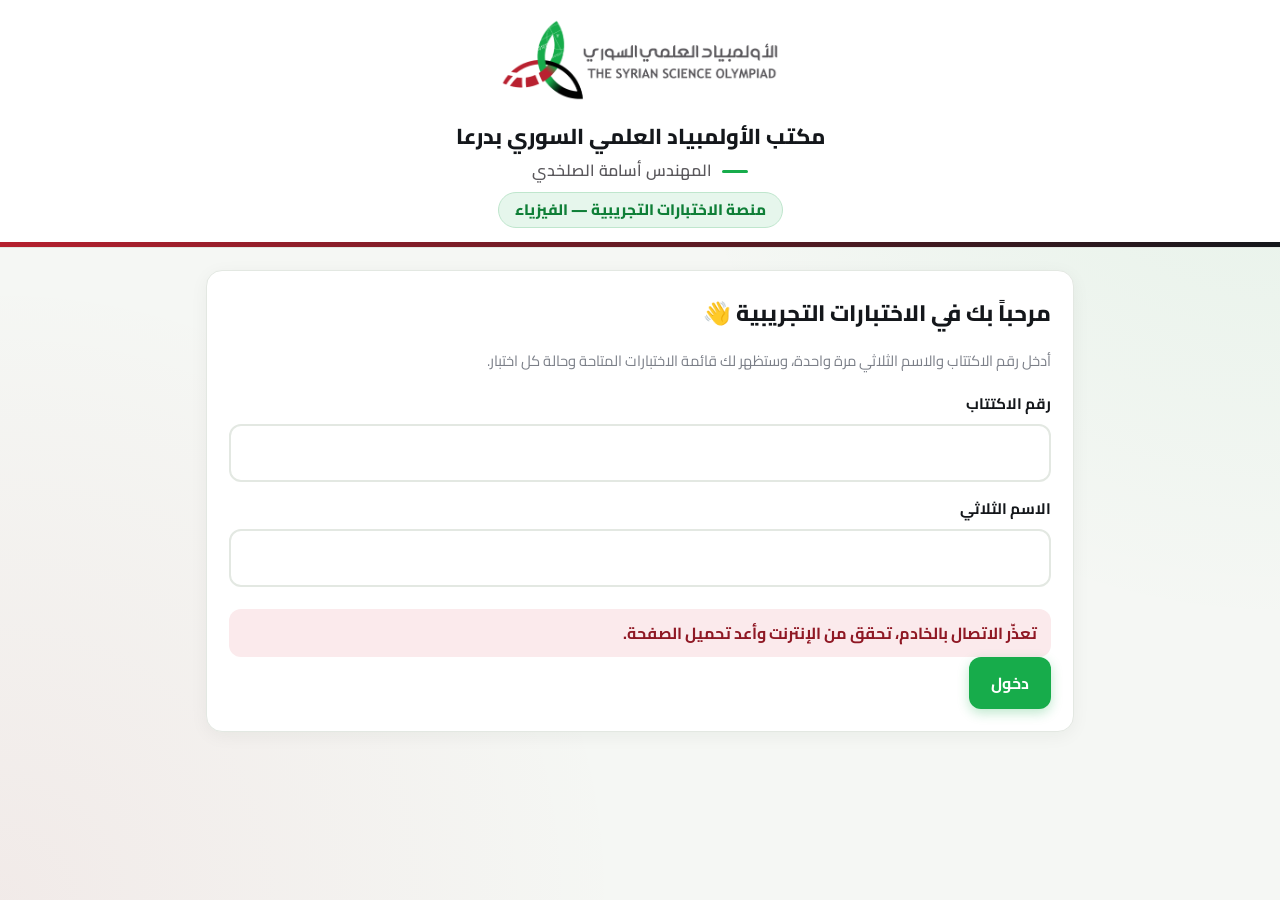
<file: index.html>
<!doctype html>
<html lang="ar" dir="rtl">
<head>
<meta charset="utf-8">
<meta name="viewport" content="width=device-width, initial-scale=1">
<title>الاختبارات التجريبية — الأولمبياد العلمي السوري</title>
<link rel="icon" href="assets/logo.png">
<link rel="preconnect" href="https://fonts.googleapis.com"><link rel="preconnect" href="https://fonts.gstatic.com" crossorigin>
<link href="https://fonts.googleapis.com/css2?family=Cairo:wght@400;500;600;700;800&display=swap" rel="stylesheet">
<link rel="stylesheet" href="assets/style.css">
</head>
<body>
<canvas id="fw"></canvas>
<div id="brand"></div>
<div class="wrap" id="app"></div>
<script src="config.js"></script>
<script src="assets/common.js"></script>
<script src="assets/app.js"></script>
</body>
</html>
</file>
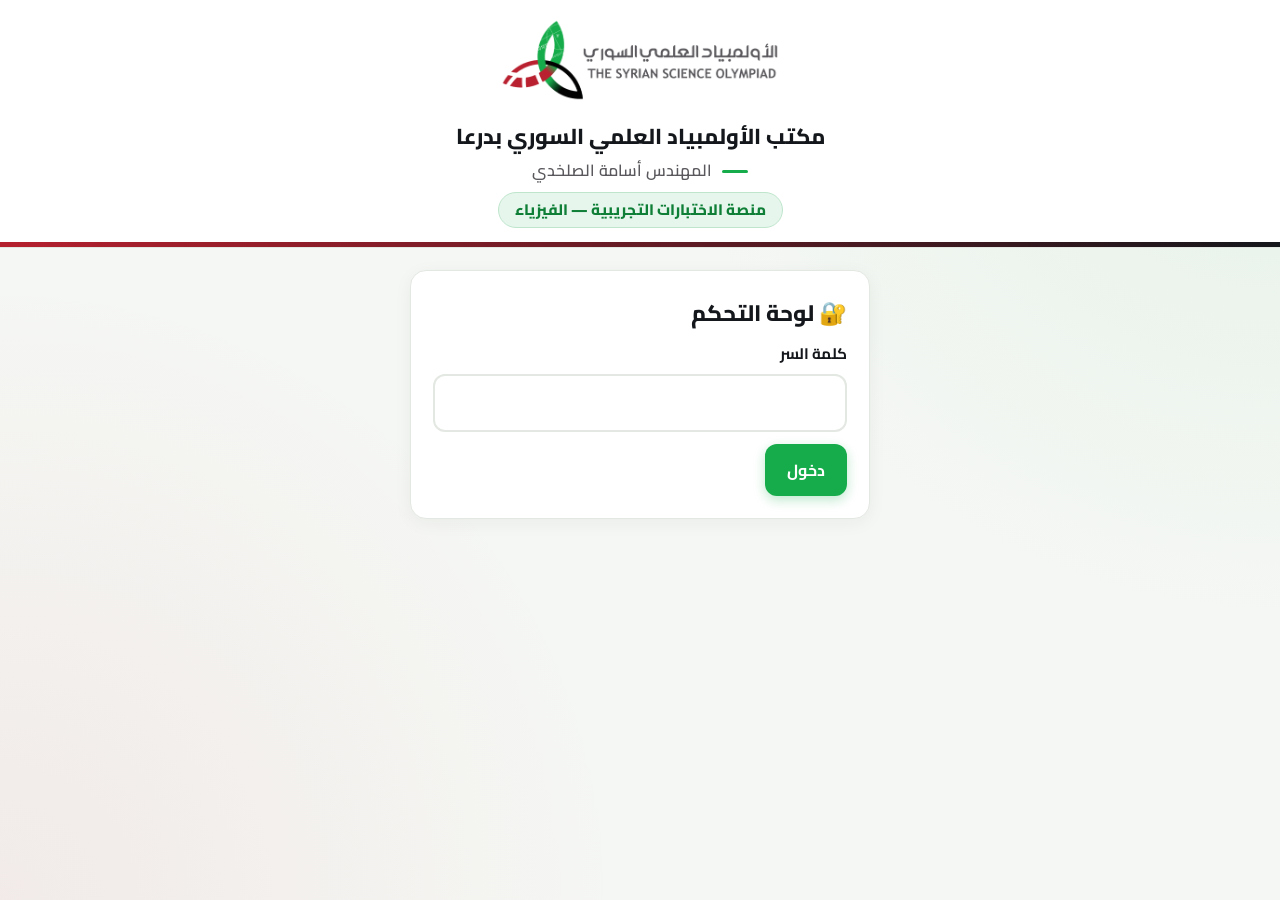
<file: admin.html>
<!doctype html>
<html lang="ar" dir="rtl">
<head>
<meta charset="utf-8">
<meta name="viewport" content="width=device-width, initial-scale=1">
<title>لوحة التحكم — الأولمبياد العلمي السوري بدرعا</title>
<meta name="robots" content="noindex">
<link rel="icon" href="assets/logo.png">
<link rel="preconnect" href="https://fonts.googleapis.com"><link rel="preconnect" href="https://fonts.gstatic.com" crossorigin>
<link href="https://fonts.googleapis.com/css2?family=Cairo:wght@400;500;600;700;800&display=swap" rel="stylesheet">
<link rel="stylesheet" href="assets/style.css">
</head>
<body>
<canvas id="fw"></canvas>
<div id="brand"></div>
<div class="wrap wide" id="app"></div>
<script src="config.js"></script>
<script src="assets/common.js"></script>
<script src="assets/admin.js"></script>
</body>
</html>
</file>
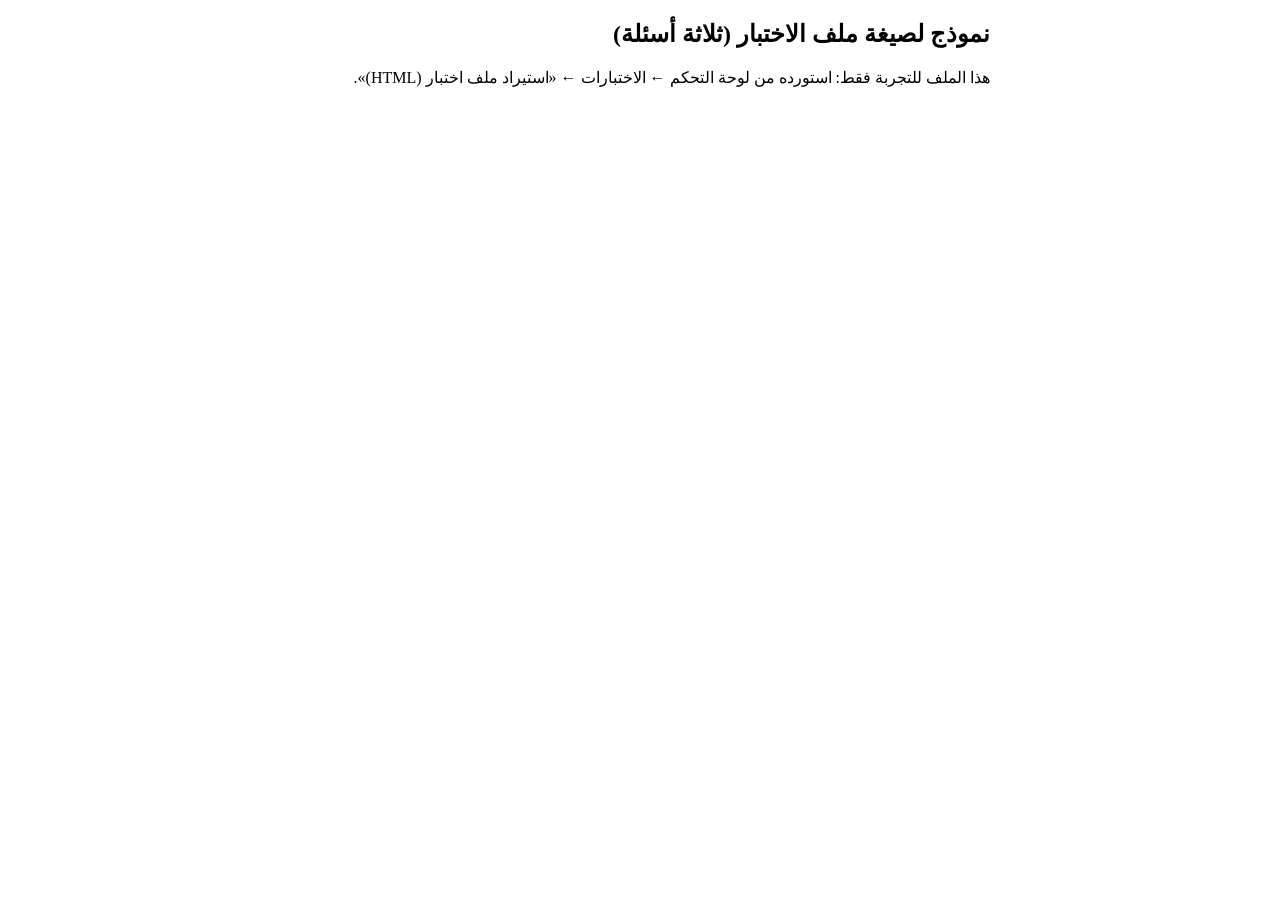
<file: samples/index-sample.html>
<!doctype html>
<html lang="ar" dir="rtl"><head><meta charset="utf-8"><title>نموذج اختبار رياضيات (للتجربة)</title></head>
<body style="font-family:Tahoma;max-width:700px;margin:20px auto">
<h2>نموذج لصيغة ملف الاختبار (ثلاثة أسئلة)</h2>
<p>هذا الملف للتجربة فقط: استورده من لوحة التحكم ← الاختبارات ← «استيراد ملف اختبار (HTML)».</p>
<script>
/* القواعد: o من 2 إلى 5 خيارات — a رقم الإجابة الصحيحة يبدأ من 0 — المعادلات بين $ $ مع شرطتين مائلتين \\ داخل القوالب */
const QUESTIONS = [
  { q: `ما قيمة التعبير $\\dfrac{3}{4} + \\dfrac{1}{4}$ ؟`,
    o: ['$1$', '$\\dfrac{1}{2}$', '$\\dfrac{3}{8}$', '$2$'],
    a: 0,
    s: `نجمع البسطين لأن المقامين متساويان: $\\dfrac{3+1}{4} = \\dfrac{4}{4} = 1$.` },
  { q: `حلّ المعادلة $x^2 - 5x + 6 = 0$ :`,
    o: ['$x = 1, 6$', '$x = 2, 3$', '$x = -2, -3$', '$x = 5, 1$', 'لا يوجد حل'],
    a: 1,
    s: `نحلّل: $(x-2)(x-3) = 0$ ومنه $x=2$ أو $x=3$.` },
  { q: `في المثلث القائم المرسوم، إذا كان الضلعان القائمان 3 و4 فما طول الوتر؟`,
    o: ['5', '6', '7', '$\\sqrt{7}$'],
    a: 0,
    s: `بنظرية فيثاغورس: $\\sqrt{3^2 + 4^2} = \\sqrt{25} = 5$.`,
    fig: () => `<svg class="fig" viewBox="0 0 200 140" xmlns="http://www.w3.org/2000/svg"><polygon points="20,120 160,120 20,20" fill="#e6f6ec" stroke="#0f7f37" stroke-width="3"/><rect x="20" y="104" width="16" height="16" fill="none" stroke="#0f7f37"/><text x="80" y="136" font-size="14">4</text><text x="4" y="75" font-size="14">3</text><text x="100" y="62" font-size="14">؟</text></svg>` }
];
</script></body></html>
</file>
<file: assets/style.css>
:root{
  --green:#17ac4b; --green-d:#0f7f37; --green-l:#e6f6ec;
  --red:#b5202e;   --red-l:#fbeaec;
  --black:#14171b; --gray:#5a585c; --muted:#7b7f88;
  --bg:#f5f7f4; --card:#fff; --line:#e3e8e2; --amber:#f59e0b; --amber-l:#fff7e0;
  --r:16px;
}
*{box-sizing:border-box}
html{scroll-behavior:smooth}
body{margin:0;background:var(--bg);color:var(--black);font-family:"Cairo","Segoe UI",Tahoma,Arial,sans-serif;line-height:1.8;
  background-image:radial-gradient(circle at 100% 0,rgba(23,172,75,.08),transparent 40%),radial-gradient(circle at 0 100%,rgba(181,32,46,.06),transparent 40%);
  background-attachment:fixed}
.wrap{max-width:900px;margin:0 auto;padding:0 16px 40px}
.wrap.wide{max-width:1180px}

/* ===== الترويسة ===== */
.brand{background:#fff;border-bottom:1px solid var(--line);position:relative;margin-bottom:22px;animation:fadeDown .6s ease both}
.brand-in{max-width:900px;margin:0 auto;padding:18px 16px 14px;text-align:center}
.brand .logo{height:84px;max-width:100%;object-fit:contain;animation:float 5s ease-in-out infinite}
.brand .office{font-size:1.35rem;font-weight:800;color:var(--black);margin-top:6px}
.brand .eng{font-size:1rem;font-weight:600;color:var(--gray)}
.brand .eng::before{content:"";display:inline-block;width:26px;height:3px;border-radius:9px;background:var(--green);vertical-align:middle;margin-left:10px}
.stripe{height:5px;background:linear-gradient(90deg,var(--red),var(--black),var(--green),var(--red));background-size:300% 100%;animation:slide 6s linear infinite}

/* ===== البطاقات ===== */
.card{background:var(--card);border:1px solid var(--line);border-radius:var(--r);padding:22px;margin-bottom:16px;box-shadow:0 4px 18px rgba(20,30,20,.05);animation:rise .45s ease both}
h1{font-size:1.4rem;margin:0 0 6px;font-weight:800} h2{font-size:1.15rem;margin:0 0 10px;font-weight:800}
.muted{color:var(--muted);font-size:.92rem}
.ltr{direction:ltr;unicode-bidi:isolate;display:inline-block;font-family:Consolas,monospace}

/* ===== الحقول ===== */
label{font-weight:700;font-size:.95rem}
input,select{width:100%;padding:12px 14px;border:2px solid var(--line);border-radius:12px;font-size:1rem;margin:6px 0 12px;font-family:inherit;background:#fff;color:var(--black);transition:border-color .2s,box-shadow .2s}
input:focus,select:focus{outline:0;border-color:var(--green);box-shadow:0 0 0 4px rgba(23,172,75,.15)}

/* ===== الأزرار النابضة ===== */
.btn,button{font-family:inherit;font-size:1rem;font-weight:700;border:0;border-radius:12px;padding:11px 22px;cursor:pointer;background:var(--green);color:#fff;
  position:relative;overflow:hidden;transition:transform .15s,box-shadow .2s,background .2s;box-shadow:0 4px 12px rgba(23,172,75,.28)}
.btn:hover:not(:disabled),button:hover:not(:disabled){transform:translateY(-2px);background:var(--green-d)}
.btn:active:not(:disabled),button:active:not(:disabled){transform:scale(.97)}
button:disabled{opacity:.45;cursor:not-allowed;box-shadow:none}
.sec,button.sec{background:#eef2ee;color:var(--black);box-shadow:none}
.sec:hover:not(:disabled),button.sec:hover:not(:disabled){background:#e0e8e0}
.red,button.red{background:var(--red);box-shadow:0 4px 12px rgba(181,32,46,.28)} .red:hover:not(:disabled){background:#8f1824}
.amber,button.amber{background:var(--amber);color:#3b2a00;box-shadow:0 4px 12px rgba(245,158,11,.3)} .amber:hover:not(:disabled){background:#d98a07}
.pulse{animation:pulse 1.8s infinite}
.pulse.red{animation-name:pulseRed}
.pulse.amber{animation-name:pulseAmber}
.ripple{position:absolute;border-radius:50%;background:rgba(255,255,255,.55);transform:scale(0);animation:rip .6s linear;pointer-events:none}
.sm{padding:7px 14px;font-size:.88rem}

/* ===== قائمة الاختبارات ===== */
.hello{display:flex;justify-content:space-between;align-items:center;gap:10px;flex-wrap:wrap}
.hello b{font-size:1.15rem}
.kpis{display:grid;grid-template-columns:repeat(auto-fit,minmax(150px,1fr));gap:12px;margin-bottom:16px}
.kpi{background:#fff;border:1px solid var(--line);border-radius:14px;padding:12px 16px;text-align:center;animation:rise .5s ease both}
.kpi b{display:block;font-size:1.7rem;color:var(--green-d);line-height:1.3}
.kpi span{font-size:.85rem;color:var(--muted)}
.grid{display:grid;grid-template-columns:repeat(auto-fill,minmax(270px,1fr));gap:14px}
.ex{background:#fff;border:2px solid var(--line);border-radius:var(--r);padding:18px;display:flex;flex-direction:column;gap:8px;position:relative;
  transition:transform .2s,box-shadow .2s,border-color .2s;animation:rise .5s ease both}
.ex:hover{transform:translateY(-4px);box-shadow:0 12px 26px rgba(20,40,20,.12)}
.ex .num{position:absolute;top:14px;left:14px;width:38px;height:38px;border-radius:50%;background:#eef2ee;display:flex;align-items:center;justify-content:center;font-weight:800;color:var(--gray)}
.ex h3{margin:0;font-size:1.1rem;font-weight:800;padding-left:46px}
.ex .d{color:var(--muted);font-size:.9rem;flex:1}
.ex.done{border-color:var(--green);background:linear-gradient(180deg,var(--green-l),#fff 70%)}
.ex.done .num{background:var(--green);color:#fff}
.ex.prog{border-color:var(--amber);background:linear-gradient(180deg,var(--amber-l),#fff 70%)}
.badge{display:inline-block;padding:2px 12px;border-radius:99px;font-size:.82rem;font-weight:700;background:#eef2ee;color:var(--gray);width:fit-content}
.badge.g{background:var(--green);color:#fff}.badge.a{background:var(--amber);color:#3b2a00}.badge.r{background:var(--red);color:#fff}
.score-line{font-weight:800;color:var(--green-d);font-size:1.05rem}
.skel{height:150px;border-radius:var(--r);background:linear-gradient(90deg,#eceee9 25%,#f7f8f5 50%,#eceee9 75%);background-size:200% 100%;animation:shimmer 1.2s infinite}

/* ===== شاشة السؤال ===== */
.bar{height:10px;background:#e6ebe5;border-radius:99px;overflow:hidden;margin:8px 0 14px}
.bar>i{display:block;height:100%;background:linear-gradient(90deg,var(--green),#5fd68a);width:0;transition:width .4s;border-radius:99px}
.top{display:flex;justify-content:space-between;align-items:center;gap:8px;flex-wrap:wrap}
.opt{display:flex;gap:10px;align-items:center;width:100%;text-align:right;background:#fff;color:var(--black);border:2px solid var(--line);border-radius:14px;padding:12px 14px;margin:8px 0;box-shadow:none;font-weight:500}
.opt .l{flex:0 0 36px;height:36px;border-radius:50%;background:#eef2ee;display:flex;align-items:center;justify-content:center;font-weight:800;direction:ltr;transition:.2s}
.opt:hover:not(:disabled){border-color:var(--green);background:var(--green-l);transform:translateX(-4px)}
.opt:hover:not(:disabled) .l{background:var(--green);color:#fff}
.opt.ok{border-color:var(--green);background:var(--green-l);animation:pop .4s}.opt.ok .l{background:var(--green);color:#fff}
.opt.bad{border-color:var(--red);background:var(--red-l);animation:shake .4s}.opt.bad .l{background:var(--red);color:#fff}
.opt:disabled{opacity:1;cursor:default}
.sol{background:var(--amber-l);border:1px solid #f1dc9a;border-radius:14px;padding:14px;margin-top:12px;animation:rise .3s}
.msg{padding:10px 14px;border-radius:12px;margin-top:10px;font-weight:700}
.msg.ok{background:var(--green-l);color:#0b5a28}.msg.bad{background:var(--red-l);color:#8f1824}
.fig{max-width:100%;width:420px;display:block;margin:12px auto}
.row13{display:grid;grid-template-columns:repeat(13,1fr);direction:ltr;border:2px solid #000;margin:14px 0}
.row13 .cell{border-left:1px solid #000;min-height:58px;display:flex;flex-direction:column;align-items:center;justify-content:space-between;padding:2px;font-size:.85rem}
.row13 .cell:first-child{border-left:0}.row13 .per{font-size:1.3rem}
.mono table{direction:ltr;margin:12px auto;font-family:Consolas,monospace;font-size:1.05rem}.mono td{padding:3px 10px}
.nav{display:flex;justify-content:space-between;gap:8px;margin-top:14px;flex-wrap:wrap}
.big{font-size:3.4rem;font-weight:800;text-align:center;color:var(--green-d);margin:6px 0;animation:pop .6s}
.rank{text-align:center;font-weight:800;color:var(--red);font-size:1.1rem}
.rv{display:flex;flex-wrap:wrap;gap:6px;margin-top:10px}
.rv span{width:36px;height:36px;display:flex;align-items:center;justify-content:center;border-radius:9px;font-size:.85rem;color:#fff;font-weight:700;cursor:pointer;transition:transform .15s}
.rv span:hover{transform:scale(1.18)}
.rv .g{background:var(--green)}.rv .r{background:var(--red)}.rv .n{background:#9aa3a0}
.hide{display:none}
canvas#fw{position:fixed;inset:0;width:100%;height:100%;pointer-events:none;z-index:50}

/* ===== لوحة التحكم ===== */
.filters{display:grid;grid-template-columns:1fr 1.4fr auto;gap:12px;align-items:end}
.filters input,.filters select{margin-bottom:0}
@media(max-width:640px){.filters{grid-template-columns:1fr}}
table.t{width:100%;border-collapse:collapse;font-size:.95rem}
.t th,.t td{padding:9px 8px;border-bottom:1px solid var(--line);text-align:right;white-space:nowrap}
.t th{background:#eef3ee;position:sticky;top:0}
.t tbody tr{cursor:pointer;transition:background .15s}
.t tbody tr:hover{background:var(--green-l)}
.t tr.top3 td{background:var(--amber-l);font-weight:700}
.scroll{overflow:auto;max-height:560px;border-radius:12px;border:1px solid var(--line)}
.prof{border:2px solid var(--green);background:linear-gradient(180deg,var(--green-l),#fff 60%)}
.prof .ph{display:flex;justify-content:space-between;gap:10px;flex-wrap:wrap;align-items:center}
.hbar{height:12px;background:#e6ebe5;border-radius:99px;overflow:hidden;min-width:90px}
.hbar>i{display:block;height:100%;border-radius:99px;background:var(--green)}
.qgrid{display:grid;grid-template-columns:repeat(auto-fill,minmax(92px,1fr));gap:8px;margin-top:10px}
.qs{background:#fff;border:1px solid var(--line);border-radius:10px;padding:6px 8px;font-size:.82rem;text-align:center}
.qs b{display:block;font-size:1rem}
.qs.hi b{color:var(--green-d)}.qs.mid b{color:var(--amber)}.qs.lo b{color:var(--red)}
.chips{display:flex;gap:6px;flex-wrap:wrap}

/* ===== حركات ===== */
@keyframes pulse{0%{box-shadow:0 0 0 0 rgba(23,172,75,.55)}70%{box-shadow:0 0 0 16px rgba(23,172,75,0)}100%{box-shadow:0 0 0 0 rgba(23,172,75,0)}}
@keyframes pulseRed{0%{box-shadow:0 0 0 0 rgba(181,32,46,.55)}70%{box-shadow:0 0 0 16px rgba(181,32,46,0)}100%{box-shadow:0 0 0 0 rgba(181,32,46,0)}}
@keyframes pulseAmber{0%{box-shadow:0 0 0 0 rgba(245,158,11,.6)}70%{box-shadow:0 0 0 16px rgba(245,158,11,0)}100%{box-shadow:0 0 0 0 rgba(245,158,11,0)}}
@keyframes rip{to{transform:scale(4);opacity:0}}
@keyframes rise{from{opacity:0;transform:translateY(14px)}to{opacity:1;transform:none}}
@keyframes fadeDown{from{opacity:0;transform:translateY(-10px)}to{opacity:1;transform:none}}
@keyframes float{0%,100%{transform:translateY(0)}50%{transform:translateY(-5px)}}
@keyframes slide{to{background-position:300% 0}}
@keyframes pop{0%{transform:scale(.9)}60%{transform:scale(1.04)}100%{transform:scale(1)}}
@keyframes shake{0%,100%{transform:translateX(0)}25%{transform:translateX(-6px)}75%{transform:translateX(6px)}}
@keyframes shimmer{to{background-position:-200% 0}}
@media (prefers-reduced-motion:reduce){*{animation:none!important;transition:none!important}}

/* ===== منشئ الاختبارات ===== */
textarea{width:100%;padding:10px 14px;border:2px solid var(--line);border-radius:12px;font-size:1rem;margin:6px 0;font-family:inherit;resize:vertical;background:#fff;color:var(--black);transition:border-color .2s,box-shadow .2s}
textarea:focus{outline:0;border-color:var(--green);box-shadow:0 0 0 4px rgba(23,172,75,.15)}
input[type=radio],input[type=file]{width:auto;margin:0;padding:0;box-shadow:none}
input[type=file]{padding:8px;border:2px dashed var(--line);border-radius:12px;background:#fafcfa;margin:6px 0}
.tabs{display:flex;gap:8px;margin-bottom:14px;flex-wrap:wrap}
.tabs button{background:#fff;color:var(--black);border:2px solid var(--line);box-shadow:none}
.tabs button.on{background:var(--green);color:#fff;border-color:var(--green)}
.qcard{border:2px solid var(--line);border-radius:14px;padding:14px;margin-bottom:12px;background:#fcfdfc;animation:rise .3s ease both}
.qcard:focus-within{border-color:var(--green)}
.orow{display:flex;gap:8px;align-items:center;margin:4px 0}
.orow input[type=text],.orow input:not([type]){margin:0;flex:1}
.rad{display:flex;align-items:center;gap:6px;font-weight:800;min-width:46px;direction:ltr;cursor:pointer}
.rad input{accent-color:var(--green);width:20px;height:20px}
.qimg{max-width:100%;height:auto;display:block;margin:12px auto;border-radius:10px;border:1px solid var(--line)}
.thumb{display:flex;align-items:center;gap:10px;margin:6px 0}
.thumb img{max-height:90px;border-radius:8px;border:1px solid var(--line)}
.pdfwrap{overflow:auto;max-height:520px;border:1px solid var(--line);border-radius:12px;direction:ltr;background:#eee;margin-top:8px}
.pdfin{position:relative;display:inline-block;touch-action:none;cursor:crosshair}
.selbox{position:absolute;border:2px dashed var(--red);background:rgba(181,32,46,.14);display:none;pointer-events:none}
details summary{cursor:pointer;font-weight:700;margin:8px 0}
.warn{background:var(--amber-l);border:1px solid #f1dc9a;border-radius:12px;padding:10px 14px;margin:8px 0;font-size:.92rem}
.tabs button.red{background:var(--red);color:#fff;border-color:var(--red)}

.figprev{border:1px dashed var(--line);border-radius:10px;padding:8px;margin:6px 0;background:#fff;overflow:auto;direction:ltr;text-align:center}
.figprev .fig{width:260px;margin:0 auto}
.tag{display:inline-block;background:#e8eefb;color:#25458f;border-radius:99px;padding:0 10px;font-size:.78rem;font-weight:700;margin-right:6px}

/* ===== الرياضيات والقوائم ===== */
.brand .subj{display:inline-block;margin-top:8px;padding:3px 16px;border-radius:99px;background:var(--green-l);color:var(--green-d);font-weight:800;font-size:.95rem;border:1px solid #bfe6cd}
.katex,.katex-display{direction:ltr;unicode-bidi:isolate}
.katex-html{unicode-bidi:isolate}
.katex-display{overflow-x:auto;overflow-y:hidden;padding:4px 0}
.opt .katex{font-size:1.05em}
.switch{display:flex;align-items:center;gap:10px;flex-wrap:wrap}
.mini{width:auto;margin:0;padding:6px 10px;font-size:.9rem}
</file>
